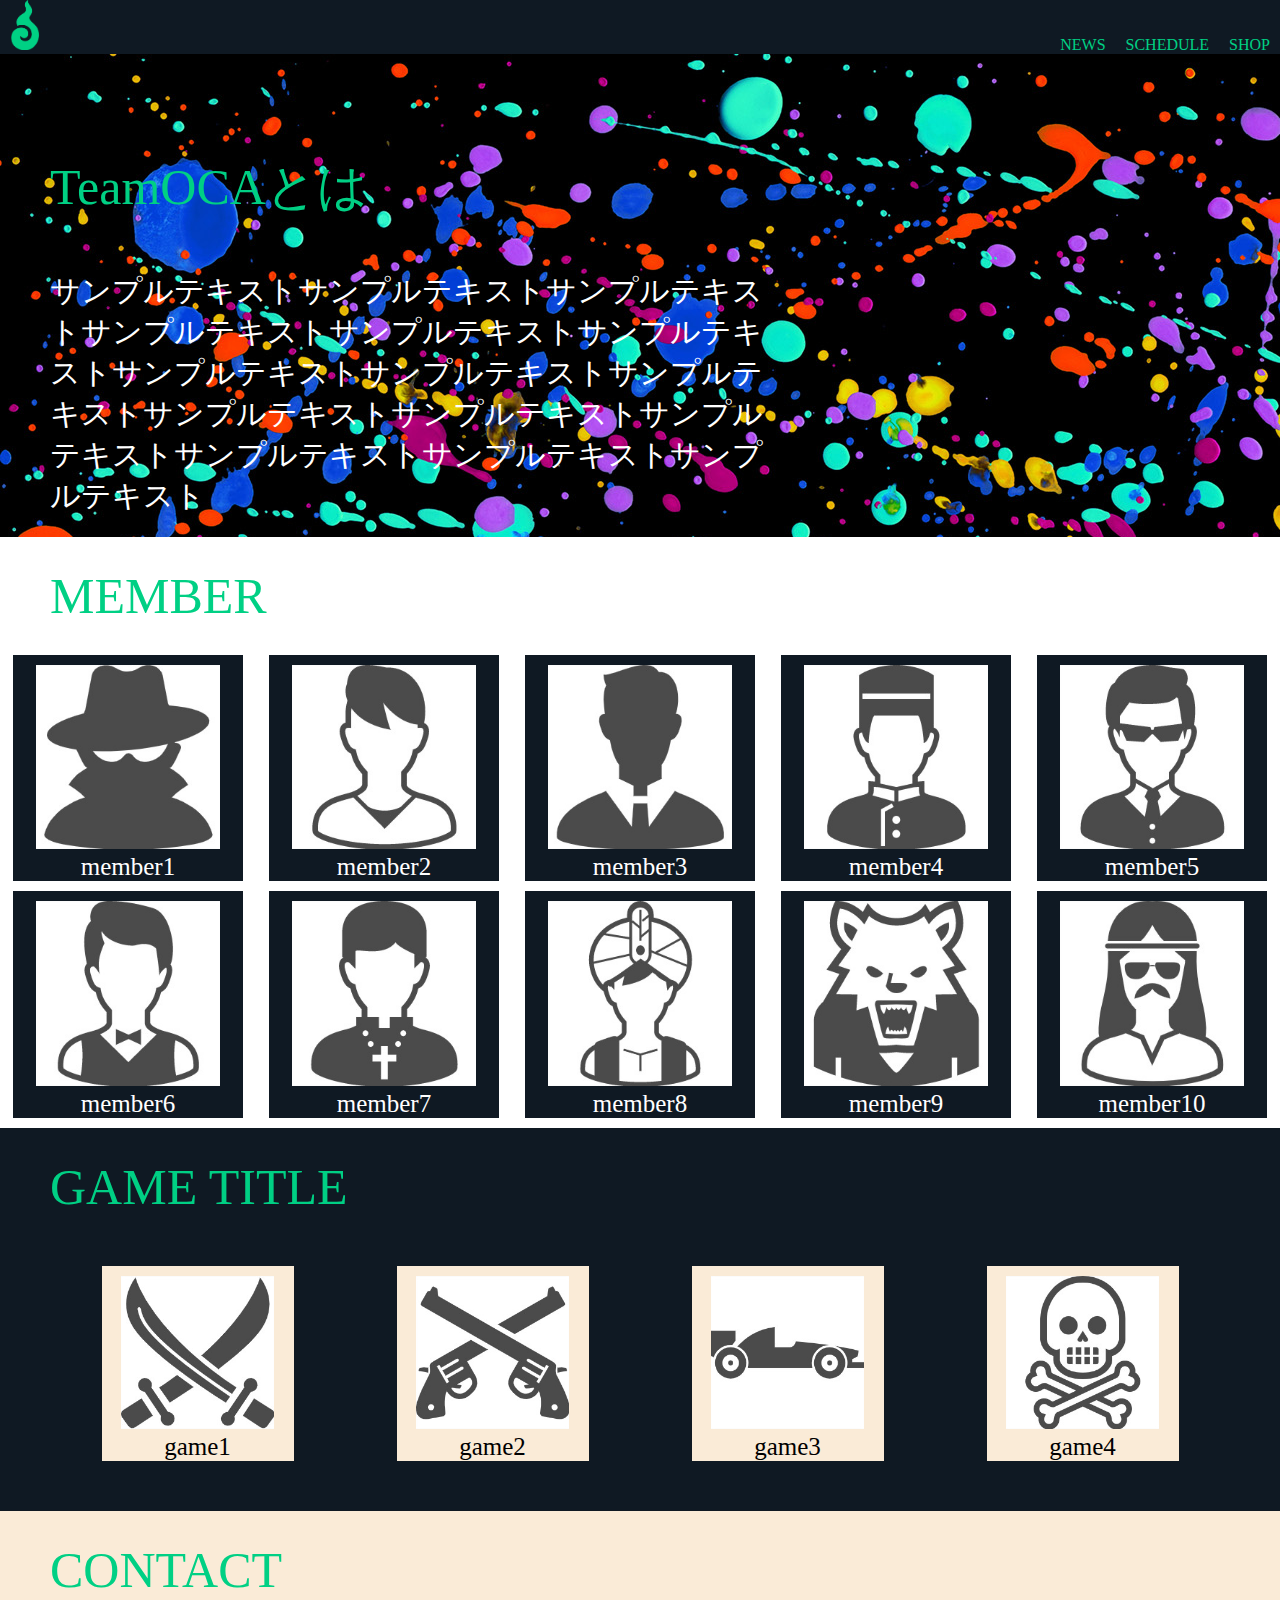
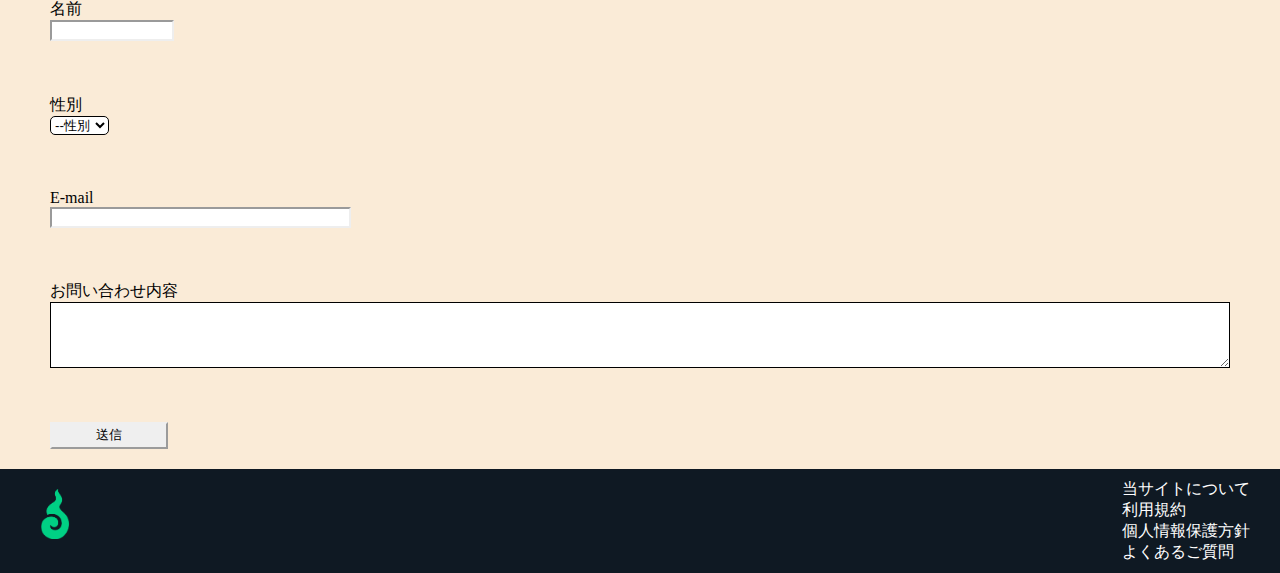
<file: kadai-main/teisyutu/html-resson-main/study/index.html>
<!DOCTYPE html>
<html lang="ja">

<head>
    <meta charset="UTF-8">
    <meta http-equiv="X-UA-Compatible" content="IE=edge">
    <meta name="viewport" content="width=device-width, initial-scale=1.0">
    <link rel="stylesheet" href="./css/reset.css">
    <link rel="stylesheet" href="./css/style.css">
    <title>TeamOCA</title>
</head>

<body>
    <div class="container">
        <!-- ヘッダー -->
        <header class="header">
            <div class="header_container">
                <div class="header_logo">
                    <a href="/">
                        <img src="./img/logo.png" alt="logo" class="logo_image">
                    </a>
                </div>
                <div class="header_menu">
                    <div class="header_menu_item">
                        <a href="./news.html">NEWS</a>
                    </div>
                    <div class="header_menu_item">
                        <a href="./schedule.html">SCHEDULE</a>
                    </div>
                    <div class="header_menu_item">
                        <a href="./shop.html">SHOP</a>
                </div>
            </div>
        </div>
    </header>
 
    <div class="about"> 
        <div class="about_container">
            <div class="about_container_ue">
                <div class="about_container_ue_item">
                    <a>TeamOCAとは</a>

                </div>
                <div class="about_container_ue_item2">
                    <a>サンプルテキストサンプルテキストサンプルテキストサンプルテキストサンプルテキストサンプルテキストサンプルテキストサンプルテキストサンプルテキストサンプルテキストサンプルテキストサンプルテキストサンプルテキストサンプルテキストサンプルテキスト</a>
                </div>
            </div>
        </div>
    </div>

    <div class="member">
        <div class="member_about">
            MEMBER
        </div>
        <div class="member_container">
            <div class="member_menu">
                <img src="./img/member/member_01.jpeg" alt="member1">
                <div class="memberName">
                    member1
                </div>
             </div>

             <div class="member_menu">
                <img src="./img/member/member_02.jpeg" alt="member2">
                <div class="memberName">
                    member2
                </div>
             </div>

             <div class="member_menu">
                <img src="./img/member/member_03.jpeg" alt="member3">
                <div class="memberName">
                    member3
                </div>
             </div>

             <div class="member_menu">
                <img src="./img/member/member_04.jpeg" alt="member4">
                <div class="memberName">
                    member4
                </div>
             </div>

             <div class="member_menu">
                <img src="./img/member/member_05.jpeg" alt="member5">
                <div class="memberName">
                    member5
                </div>
             </div>

             <div class="member_menu">
                <img src="./img/member/member_06.jpeg" alt="member6">
                <div class="memberName">
                    member6
                </div>
             </div>

             <div class="member_menu">
                <img src="./img/member/member_07.jpeg" alt="member7">
                <div class="memberName">
                    member7
                </div>
             </div>

             <div class="member_menu">
                <img src="./img/member/member_08.jpeg" alt="member8">
                <div class="memberName">
                    member8
                </div>
             </div>

             <div class="member_menu">
                <img src="./img/member/member_09.jpeg" alt="member9">
                <div class="memberName">
                    member9
                </div>
             </div>

             <div class="member_menu">
                <img src="./img/member/member_10.jpeg" alt="member10">
                <div class="memberName">
                    member10
                </div>
             </div>
        </div>
    </div>


    <div class="game">
        <div class="game_title">
            GAME TITLE
        </div>

        <div class="game_container">
            <div class="game_nemu">
                <img src="./img/game/game_01.jpeg" alt="game1">
                <div class="gameName">
                    game1
                </div>
            </div>
    
            <div class="game_nemu">
                <img src="./img/game/game_02.jpeg" alt="game2">
                <div class="gameName">
                    game2
                </div>
            </div>
    
            <div class="game_nemu">
                <img src="./img/game/game_03.jpeg" alt="game3">
                <div class="gameName">
                    game3
                </div>
            </div>
    
            <div class="game_nemu">
                <img src="./img/game/game_04.jpeg" alt="game4">
                <div class="gameName">
                    game4
                </div>
            </div>
        </div>
    </div>


    <div class="contact">
        <div class="contact_title">
            CONTACT
        </div>

        <div class="contact_container">
            <div class="input_item">
                <label for="name">名前
                </label>
                <input class="input_name" type="text" id="name" name="name">
            </div>
                

               <div class="input_item">
                <label for="性別">性別</label>
                <select class="input_gender" name="人" id="性別">
                    <option value="">--性別</option>
                    <option value="無回答">無回答</option>
                    <option value="女性">女性</option>
                    <option value="男性">男性</option>
                </select>
               </div> 

               <div class="input_item">
                <label for="e-mail">E-mail</label>
                <input class="input_mail" type="text" id="e-mail" name="e-mail">
               </div>

               <div class="input_item">
                <label for="内容">お問い合わせ内容</label>
                <textarea name="nobtents" rows="4" cols="40"></textarea>
               </div>

               <div class="input_item">
                <input class="input_contents" type="submit" value="送信">
               </div>
        </div>
     </div>


     <div class="footer">
         <div class="footer_container">
             <img src="./img/logo.png" alt="rogo" class="logo_image2">
        
         <div class="footer_item">
             <div>当サイトについて</div>
            <div> 利用規約</div>
            <div> 個人情報保護方針</div>
            <div> よくあるご質問</div>
        </div>
         </div>
     </div>
</html>
</file>
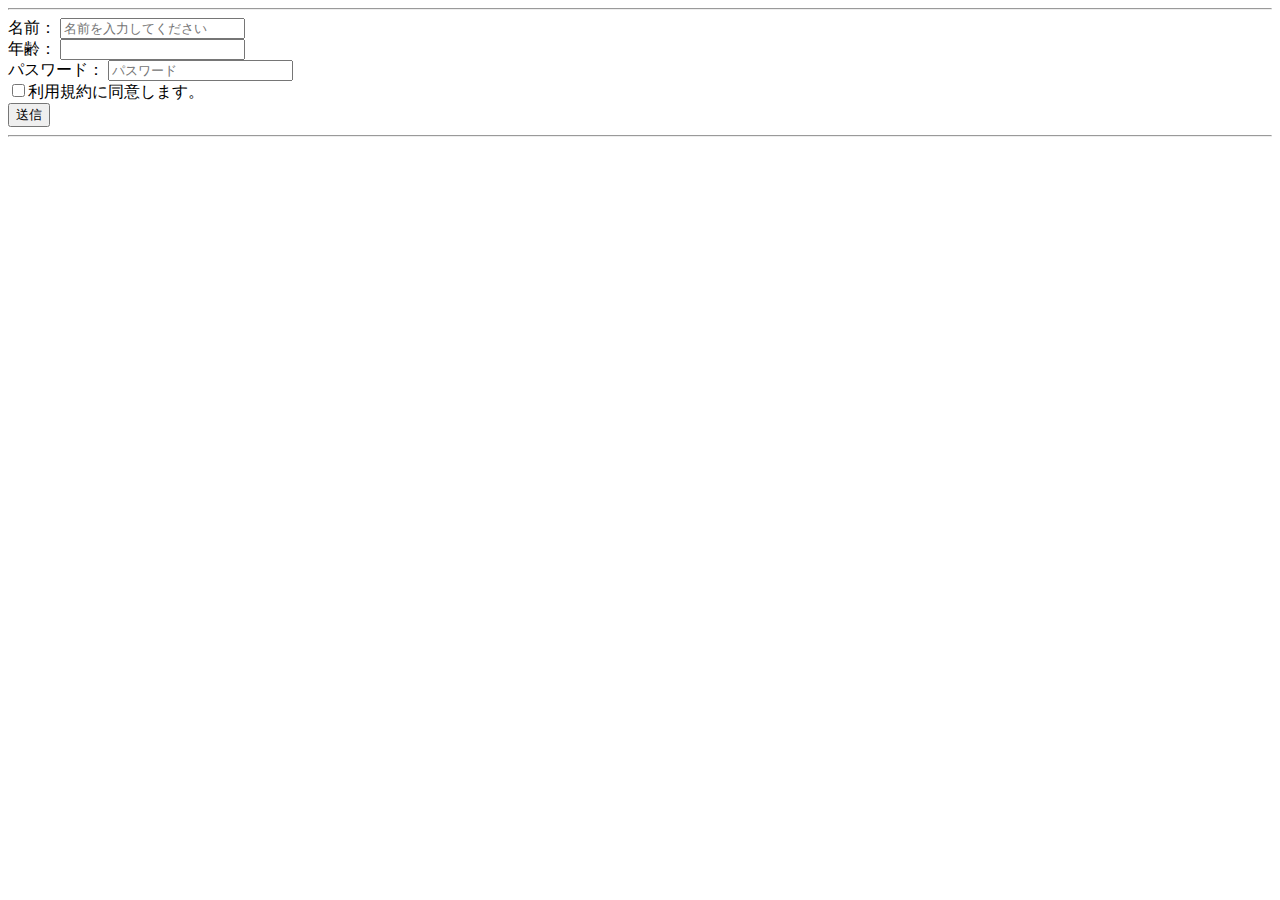
<file: kadai-main/teisyutu/JAVA/jana1.html>
<!DOCTYPE html>
<html lang="ja">
    <head>
    </head>

    <body>
        <div id="message">
        </div>
        <form>
            <hr/>
            <label>名前：</label>
            <input type="text"  name="name"  id="inputName"  maxlength="100" value="" placeholder="名前を入力してください">
            <br/>
            <label>年齢：</label>
            <input type="number" name="age" id="inputAge" value="">
            <br/>
            <label>パスワード：</label>
            <input type="text" name="password" id="inputPassword" maxlength="100" value="" placeholder="パスワード">
            <br/>
            <input id="checkKiyaku" type="checkbox" name="checkKiyaku"  ><label for="checkKiyaku">利用規約に同意します。</label><br>
            <input type="button" id="btnSubmit" value="送信">
            <hr/>
        </form>
    </body>

    <script>
        window.onload = function(){
            const btnSubmit = document.getElementById('btnSubmit');
            const inputName = document.getElementById('inputName');
            const inputAge = document.getElementById('inputAge');
            const inputMail = document.getElementById('inputPassword');
            const checkKiyaku = document.getElementById('checkKiyaku');
            const Namereg =/[A-Za-z]{1,}/;
            const Agereg =/^[0-9]{1,150}$/;
            const Passwordreg =/^(?=.*[a-z])(?=.*[A-Z])(?=.*?\d)[a-zA-Z\d]{8,100}$/;

           



            btnSubmit.addEventListener('click', function(event) {
                let message = [];
                if(inputName.value ==""){
                    message.push("名前が未入力です。");
                }else if(Namereg.test(inputName.value)){
                    message.push("名前の形式が不正です。");
                }


                if(inputAge.value==""){
                    message.push("年齢が未入力です。");
                }else if(Agereg.test(inputAge.value)){
                    message.push("年齢の形式が不正です。");
                }    
  

                if(inputPassword.value==""){
                    message.push("パスワードが未入力です。");
                }else if(namereg.test(inputPassword.value)){
                    message.push("パスワードの形式が不正です。");
                }
                

                if(checkKiyaku.value){
                    message.push("利用規約に同意してください。");
                }
                

                if(message.length > 0){
                    alert(message);
                    return;
                }


                alert('OK');
            }); 
        }
    </script>
</html>
</file>
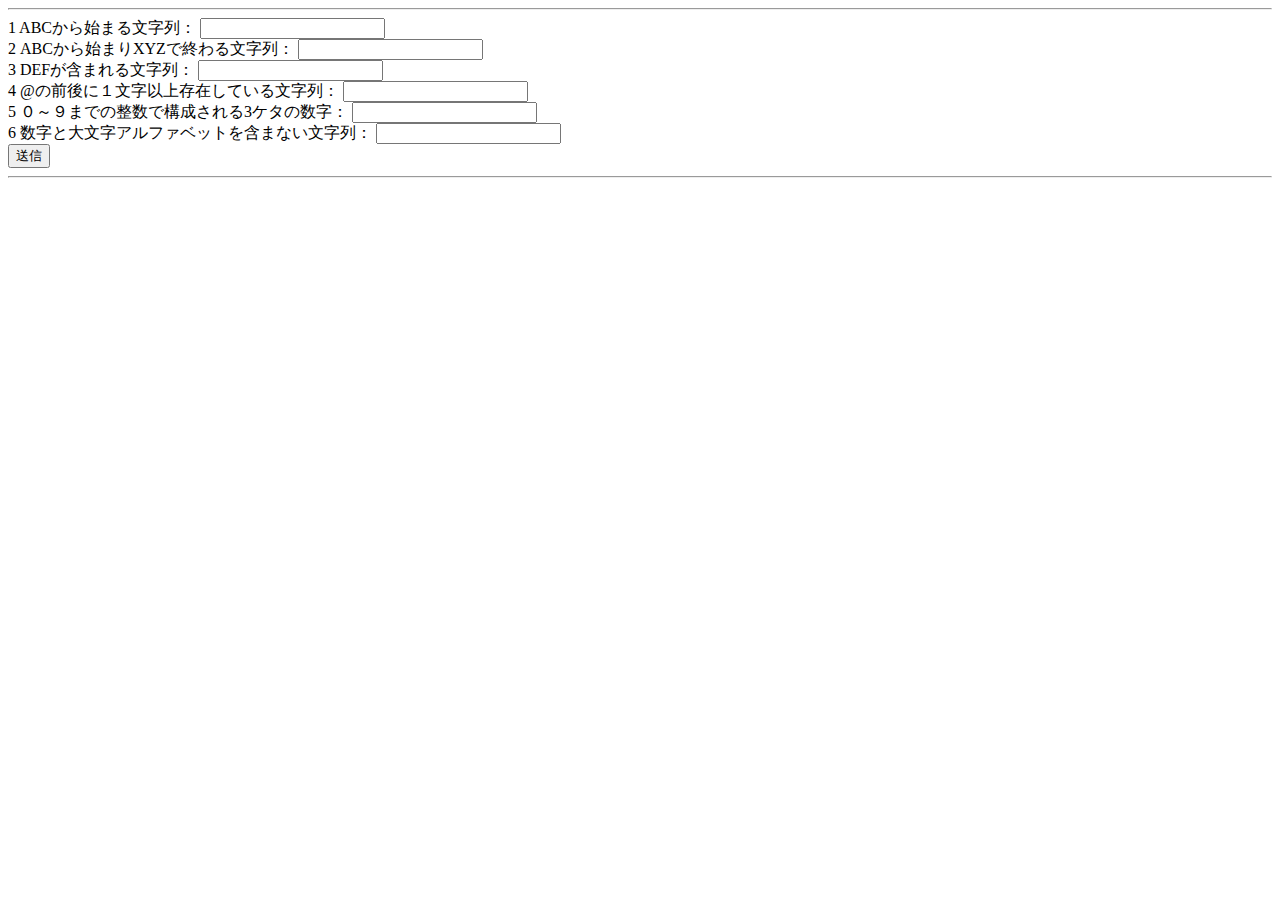
<file: kadai-main/teisyutu/JAVA/jana2.html>
<!DOCTYPE html>
<html lang="ja">
    <head>
    </head>


    <body>
        <div id="message">
        </div>
        <form>
            <hr/>
            <label> 1 ABCから始まる文字列：</label>
            <input type="text" name="Q1" id="inputQ1" maxlength="100" value="" placeholder="">
            <br/>
            <label> 2 ABCから始まりXYZで終わる文字列：</label>
            <input type="text" name="Q2" id="inputQ2" maxlength="100" value="" placeholder="">
            <br/>
            <label> 3 DEFが含まれる文字列：</label>
            <input type="text" name="Q3" id="inputQ3" maxlength="100" value="" placeholder="">
            <br/>
            <label> 4 @の前後に１文字以上存在している文字列：</label>
            <input type="text" name="Q4" id="inputQ4" maxlength="100" value="" placeholder="">
            <br/>
            <label> 5 ０～９までの整数で構成される3ケタの数字：</label>
            <input type="text" name="Q5" id="inputQ5" maxlength="100" value="" placeholder="">
            <br/>
            <label> 6 数字と大文字アルファベットを含まない文字列：</label>
            <input type="text" name="Q6" id="inputQ6" maxlength="100" value="" placeholder="">
            <br/>
            <input type="button" id="btnSubmit" value="送信">
            <hr/>
        </form>
    </body>
</html>


<script>
    window.onload = function(){
        const btnSubmit = document.getElementById('btnSubmit');
        const ABC = document.getElementById('input1');
        const XYZ = document.getElementById('input2');
        const DEF = document.getElementById('input3');
        const Aat = document.getElementById('input4');
        const Keta3 = document.getElementById('input5');
        const No = document.getElementById('input6');
        const  reg1= /^ABC[A-Z]$/;
        const  reg2= /^ABC.*XYZ$/;
        const  reg3= /(?=DEF)[A-Za-z]*/;
        const  reg4= /\^w*@{1}\w$/;
        const  reg5= /^[0-9]{3}$/;
        const  reg6= /[A-Z0-9]/;
        
        
        btnSubmit.addEventListener('click', function(event) {
            let message = [];


            if(ABC.value == ""){
                message.push("1 未回答");
            }else if(!regQ1.test(Q1.value)){
                message.push("1 不正");
            }


            if(XYZ.value == ""){
                message.push("Q 未回答");
            }else if(!regQ2.test(Q2.value)){
                message.push("Q 不正");
            }


            if(DEF.value == ""){
                message.push("Q 未回答");
            }else if(!regQ3.test(Q3.value)){
                message.push("Q 不正");
            }


            if(Aat.value == ""){
                message.push("Q 未回答");
            }else if(!regQ4.test(Q4.value)){
                message.push("Q 不正");
            }


            if(Keta3.value == ""){
                message.push("Q 未回答");
            }else if(!regQ5.test(Q5.value)){
                message.push("不正");
            }


            if(No.value == ""){
                message.push("Q 未回答");
            }else if(regQ6.test(Q6.value)){
                message.push("Q 不正");
            }


            if(message.length > 0){
                alert(message);
                return;
            }
            alert('OK');
        });
    }
</script>
</file>
<file: kadai-main/teisyutu/html-resson-main/study/css/style.css>
/* ページ全体 */

body {
    background-color: #ffffff;
}


/** ヘッダー */

.header{
    background-color: #0f1923;
}

.header_container {
    display: flex;
    flex-direction: row;
    justify-content: space-between;
   
    
}

.header_logo {
    
}

.logo_image {
    width: 50px;
}

.header_menu {  
    display: flex;
    align-items: flex-end;
    
}

.header_menu_item{
}

/* リンク文字 */



.header_menu_item a {
    color: #00d084;
    padding: 10px;
    text-decoration: none;
}




/* リンク文字ホバー時 */

a:hover {}

.contents_item h1 {}

.about {
    background-image: url("../img/about.jpg");
}

.about_container_ue_item{
    color: #00d084;
    font-size: 50px;
    padding-top: 100px;
    padding-left: 50px;
} 

.about_container_ue_item2{
    color: #ffffff;
    font-size: 30px;
    padding-top: 50px;
    padding-left: 50px;
    padding-right: 500px;
    padding-bottom: 20px;
}

.member_about{
    font-size: 50px;
    color: #00d084;
    padding-top: 30px;
    padding-left: 50px;
    padding-bottom: 30px;
}

.member_container{
    display: flex;
    flex-direction: row;
    flex-wrap: wrap;
    justify-content: space-around;
}

.memberName{
    color: #ffffff;
    font-size: 25px;
}

.member_menu{
    text-align: center;
    width: 18vw;
    background-color: #0f1923;
    margin-bottom: 10px;
}

.member_menu img{
    width: 80%;
    margin-top: 10px;

}

.game{
    background-color: #0f1923;
}

.game_title{
    font-size: 50px;
    color: #00d084;
    padding-top: 30px;
    margin-left: 50px;
}

.game_container{
    display: flex;
    flex-direction: row;
    justify-content: space-around;
    margin-left: 50px;
    margin-right: 50px;
    margin-top: 50px;

}
.game_nemu{
    background-color: antiquewhite;
    width: 15vw;
    text-align: center;
    margin-bottom: 50px;

}

.game_nemu img{
    width: 80%;
    margin-top: 10px;
}

.gameName{
    font-size: 25px;
}

.contact{
    background-color: antiquewhite;

}

.contact_title{
    font-size: 50px;
    color: #00d084;
    margin-left: 50px;
    padding-top: 30px;
}

.contact_container{
    display: flex;
    flex-direction: column;
    justify-content: space-between;
    padding-left: 50px;
    padding-right: 50px;
    padding-bottom: 20px;
    height: 50vh;
}

.input_name{
    width: 10%;
}

.input_gender{
    width: 5%;
}

.input_mail{
    width: 25%;
}

.input_contents{
    width: 10%;
}

.input_item{
    display: flex;
    flex-direction: column;
}


.footer{
    background-color: #0f1923;
}

.footer_container {
    display: flex;
    flex-direction: row;
    justify-content: space-between;
}

.footer_item{
    color: #ffffff;
    display: flex;
    justify-content: flex-end;
    flex-direction: column;
    margin-top: 10px;
    margin-right: 30px;
    margin-bottom: 10px;
}

.logo_image2{
    width: 50px;
    height: 50px;
    padding-top: 20px;
    padding-left: 30px;
}
</file>
